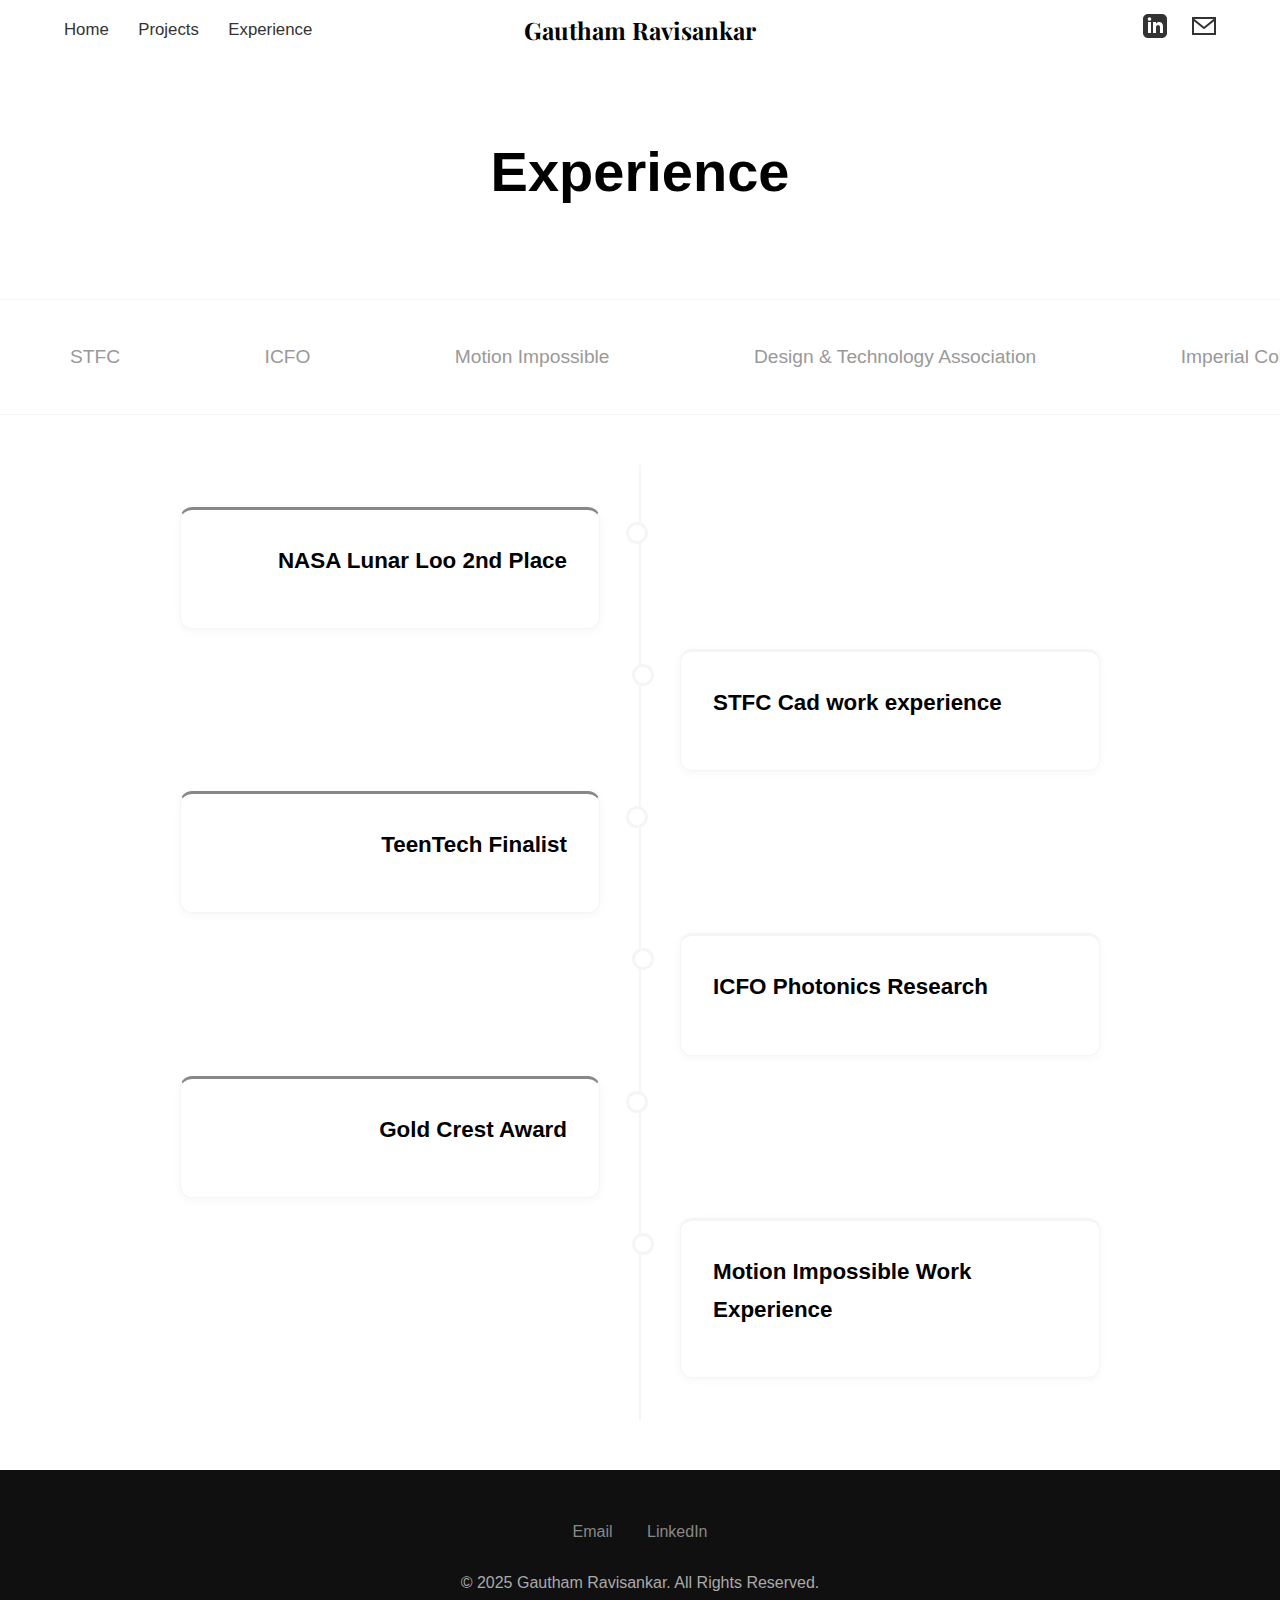
<file: experience.html>
<!DOCTYPE html>
<!-- This page details professional experience and awards in a timeline. -->
<html lang="en">
<head>
    <meta charset="UTF-8">
    <meta name="viewport" content="width=device-width, initial-scale=1.0">
    <title>Experience | Gautham Ravisankar</title>
    <link rel="preconnect" href="https://fonts.googleapis.com">
    <link rel="preconnect" href="https://fonts.gstatic.com" crossorigin>
    <link href="https://fonts.googleapis.com/css2?family=Playfair+Display:wght@700&display=swap" rel="stylesheet">
    <link rel="stylesheet" href="style.css">
</head>
<body>

    <!-- =================================================================
    HEADER (Shared Element)
    ================================================================== -->
    <header class="main-header">
        <!-- Left side: Navigation links -->
        <nav class="header-nav-left">
            <a href="index.html">Home</a>
            <a href="projects.html">Projects</a>
            <a href="experience.html">Experience</a>
        </nav>

        <!-- Middle: Name (Logo) linking to Home -->
        <a href="index.html" class="header-logo">Gautham Ravisankar</a>

        <!-- Right side: Social media icons -->
        <div class="header-nav-right">
            <!-- LinkedIn SVG Icon -->
            <a href="#" aria-label="LinkedIn Profile">
                <svg xmlns="http://www.w3.org/2000/svg" viewBox="0 0 24 24">
                    <path d="M19 0h-14c-2.761 0-5 2.239-5 5v14c0 2.761 2.239 5 5 5h14c2.762 0 5-2.239 5-5v-14c0-2.761-2.238-5-5-5zm-11 19h-3v-11h3v11zm-1.5-12.268c-.966 0-1.75-.79-1.75-1.764s.784-1.764 1.75-1.764 1.75.79 1.75 1.764-.783 1.764-1.75 1.764zm13.5 12.268h-3v-5.604c0-3.368-4-3.113-4 0v5.604h-3v-11h3v1.765c1.396-2.586 7-2.777 7 2.476v6.759z"/>
                </svg>
            </a>
            <!-- Email SVG Icon -->
            <a href="#" aria-label="Email">
                <svg xmlns="http://www.w3.org/2000/svg" viewBox="0 0 24 24">
                    <path d="M0 3v18h24v-18h-24zm21.518 2l-9.518 7.713-9.518-7.713h19.036zm-19.518 14v-11.817l10 8.104 10-8.104v11.817h-20z"/>
                </svg>
            </a>
        </div>
    </header>

    <main>
        <h1 class="page-title">Experience</h1>

        <!-- =================================================================
        LOGO SCROLL SECTION
        An animated marquee of logos for brand recognition.
        The animation is pure CSS.
        ================================================================== -->
        <section class="logo-scroll-container">
            <!-- The inner div is duplicated to create a seamless loop. -->
            <div class="logo-scroll">
                <!-- These are placeholder boxes/text for the logos. -->
                <div class="logo-item">STFC</div>
                <div class="logo-item">ICFO</div>
                <div class="logo-item">Motion Impossible</div>
                <div class="logo-item">Design & Technology Association</div>
                <div class="logo-item">Imperial College London</div>
                <div class="logo-item">HeroX</div>
                <div class="logo-item">NASA</div>
                <div class="logo-item">Crest Awards</div>
                <div class="logo-item">TeenTech</div>
            </div>
            <div class="logo-scroll">
                <!-- Duplicate set for seamless animation -->
                <div class="logo-item">STFC</div>
                <div class="logo-item">ICFO</div>
                <div class="logo-item">Motion Impossible</div>
                <div class="logo-item">Design & Technology Association</div>
                <div class="logo-item">Imperial College London</div>
                <div class="logo-item">HeroX</div>
                <div class="logo-item">NASA</div>
                <div class="logo-item">Crest Awards</div>
                <div class="logo-item">TeenTech</div>
            </div>
        </section>

        <!-- =================================================================
        TIMELINE SECTION
        A vertical timeline to display awards (left) and experience (right).
        On mobile, this will stack into a single column.
        ================================================================== -->
        <section class="timeline">

            <!-- Timeline Item: Award -->
            <div class="timeline-item left">
                <!-- Each card is a clickable element. JS will handle the expansion. -->
                <div class="timeline-card">
                    <div class="timeline-card-content">
                        <h3>NASA Lunar Loo 2nd Place</h3>
                        <!-- This description is hidden by default. -->
                        <div class="timeline-card-description">
                            <p>Detailed description will be added here later.</p>
                        </div>
                    </div>
                </div>
            </div>

            <!-- Timeline Item: Experience -->
            <div class="timeline-item right">
                <div class="timeline-card">
                    <div class="timeline-card-content">
                        <h3>STFC Cad work experience</h3>
                        <div class="timeline-card-description">
                            <p>Detailed description will be added here later.</p>
                        </div>
                    </div>
                </div>
            </div>

            <!-- Timeline Item: Award -->
            <div class="timeline-item left">
                <div class="timeline-card">
                    <div class="timeline-card-content">
                        <h3>TeenTech Finalist</h3>
                        <div class="timeline-card-description">
                            <p>Detailed description will be added here later.</p>
                        </div>
                    </div>
                </div>
            </div>

            <!-- Timeline Item: Experience -->
            <div class="timeline-item right">
                <div class="timeline-card">
                    <div class="timeline-card-content">
                        <h3>ICFO Photonics Research</h3>
                        <div class="timeline-card-description">
                            <p>Detailed description will be added here later.</p>
                        </div>
                    </div>
                </div>
            </div>

            <!-- Timeline Item: Award -->
            <div class="timeline-item left">
                <div class="timeline-card">
                    <div class="timeline-card-content">
                        <h3>Gold Crest Award</h3>
                        <div class="timeline-card-description">
                            <p>Detailed description will be added here later.</p>
                        </div>
                    </div>
                </div>
            </div>

            <!-- Timeline Item: Experience -->
            <div class="timeline-item right">
                <div class="timeline-card">
                    <div class="timeline-card-content">
                        <h3>Motion Impossible Work Experience</h3>
                        <div class="timeline-card-description">
                            <p>Detailed description will be added here later.</p>
                        </div>
                    </div>
                </div>
            </div>
            
            <!-- Add more timeline items as needed, alternating left and right -->

        </section>

    </main>

    <!-- =================================================================
    FOOTER (Shared Element)
    ================================================================== -->
    <footer class="main-footer">
        <div class="footer-socials">
            <a href="#">Email</a>
            <a href="#">LinkedIn</a>
        </div>
        <p>&copy; 2025 Gautham Ravisankar. All Rights Reserved.</p>
    </footer>

    <!-- The script is needed for the expandable timeline cards. -->
    <script src="script.js"></script>
</body>
</html>
</file>
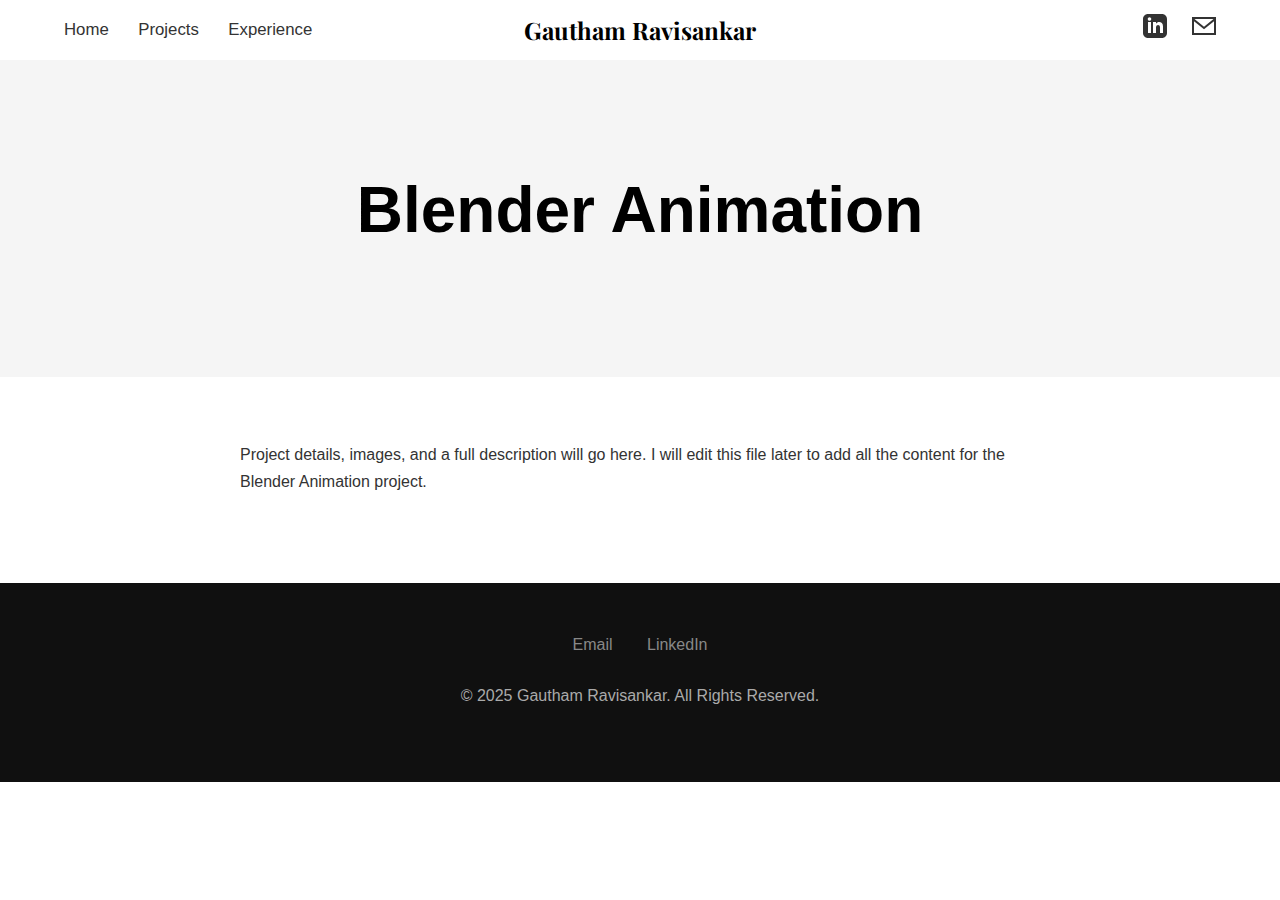
<file: project-blender.html>
<!DOCTYPE html>
<!-- This is a template for a project detail page. -->
<html lang="en">
<head>
    <meta charset="UTF-8">
    <meta name="viewport" content="width=device-width, initial-scale=1.0">
    <title>Project: Blender Animation | Gautham Ravisankar</title>
    <link rel="preconnect" href="https://fonts.googleapis.com">
    <link rel="preconnect" href="https://fonts.gstatic.com" crossorigin>
    <link href="https://fonts.googleapis.com/css2?family=Playfair+Display:wght@700&display=swap" rel="stylesheet">
    <link rel="stylesheet" href="style.css">
</head>
<body>

    <!-- =================================================================
    HEADER (Shared Element)
    ================================================================== -->
    <header class="main-header">
        <!-- Left side: Navigation links -->
        <nav class="header-nav-left">
            <a href="index.html">Home</a>
            <a href="projects.html">Projects</a>
            <a href="experience.html">Experience</a>
        </nav>

        <!-- Middle: Name (Logo) linking to Home -->
        <a href="index.html" class="header-logo">Gautham Ravisankar</a>

        <!-- Right side: Social media icons -->
        <div class="header-nav-right">
            <!-- LinkedIn SVG Icon -->
            <a href="#" aria-label="LinkedIn Profile">
                <svg xmlns="http://www.w3.org/2000/svg" viewBox="0 0 24 24">
                    <path d="M19 0h-14c-2.761 0-5 2.239-5 5v14c0 2.761 2.239 5 5 5h14c2.762 0 5-2.239 5-5v-14c0-2.761-2.238-5-5-5zm-11 19h-3v-11h3v11zm-1.5-12.268c-.966 0-1.75-.79-1.75-1.764s.784-1.764 1.75-1.764 1.75.79 1.75 1.764-.783 1.764-1.75 1.764zm13.5 12.268h-3v-5.604c0-3.368-4-3.113-4 0v5.604h-3v-11h3v1.765c1.396-2.586 7-2.777 7 2.476v6.759z"/>
                </svg>
            </a>
            <!-- Email SVG Icon -->
            <a href="#" aria-label="Email">
                <svg xmlns="http://www.w3.org/2000/svg" viewBox="0 0 24 24">
                    <path d="M0 3v18h24v-18h-24zm21.518 2l-9.518 7.713-9.518-7.713h19.036zm-19.518 14v-11.817l10 8.104 10-8.104v11.817h-20z"/>
                </svg>
            </a>
        </div>
    </header>

    <main>
        <!-- =================================================================
        PROJECT DETAIL CONTENT
        This is where the specific details for the project will go.
        For now, it's a simple placeholder.
        ================================================================== -->
        <section class="project-detail-header">
            <h1>Blender Animation</h1>
        </section>

        <section class="project-detail-content container">
            <p>Project details, images, and a full description will go here. I will edit this file later to add all the content for the Blender Animation project.</p>
            <!-- You can add more content like images, videos, and text below -->
        </section>

    </main>

    <!-- =================================================================
    FOOTER (Shared Element)
    ================================================================== -->
    <footer class="main-footer">
        <div class="footer-socials">
            <a href="#">Email</a>
            <a href="#">LinkedIn</a>
        </div>
        <p>&copy; 2025 Gautham Ravisankar. All Rights Reserved.</p>
    </footer>

    <script src="script.js"></script>
</body>
</html>
</file>
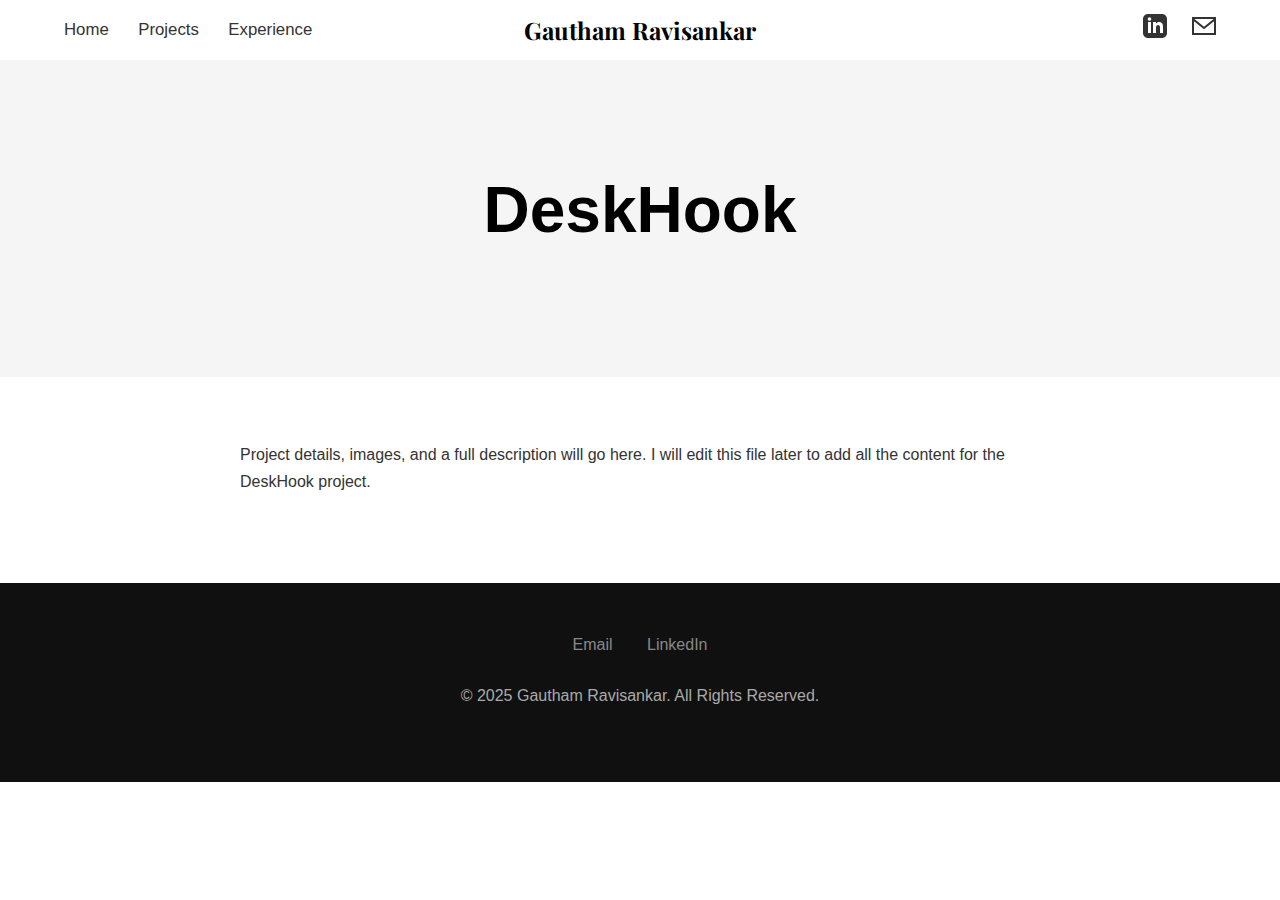
<file: project-deskhook.html>
<!DOCTYPE html>
<!-- This is a template for a project detail page. -->
<html lang="en">
<head>
    <meta charset="UTF-8">
    <meta name="viewport" content="width=device-width, initial-scale=1.0">
    <title>Project: DeskHook | Gautham Ravisankar</title>
    <link rel="preconnect" href="https://fonts.googleapis.com">
    <link rel="preconnect" href="https://fonts.gstatic.com" crossorigin>
    <link href="https://fonts.googleapis.com/css2?family=Playfair+Display:wght@700&display=swap" rel="stylesheet">
    <link rel="stylesheet" href="style.css">
</head>
<body>

    <!-- =================================================================
    HEADER (Shared Element)
    ================================================================== -->
    <header class="main-header">
        <!-- Left side: Navigation links -->
        <nav class="header-nav-left">
            <a href="index.html">Home</a>
            <a href="projects.html">Projects</a>
            <a href="experience.html">Experience</a>
        </nav>

        <!-- Middle: Name (Logo) linking to Home -->
        <a href="index.html" class="header-logo">Gautham Ravisankar</a>

        <!-- Right side: Social media icons -->
        <div class="header-nav-right">
            <!-- LinkedIn SVG Icon -->
            <a href="#" aria-label="LinkedIn Profile">
                <svg xmlns="http://www.w3.org/2000/svg" viewBox="0 0 24 24">
                    <path d="M19 0h-14c-2.761 0-5 2.239-5 5v14c0 2.761 2.239 5 5 5h14c2.762 0 5-2.239 5-5v-14c0-2.761-2.238-5-5-5zm-11 19h-3v-11h3v11zm-1.5-12.268c-.966 0-1.75-.79-1.75-1.764s.784-1.764 1.75-1.764 1.75.79 1.75 1.764-.783 1.764-1.75 1.764zm13.5 12.268h-3v-5.604c0-3.368-4-3.113-4 0v5.604h-3v-11h3v1.765c1.396-2.586 7-2.777 7 2.476v6.759z"/>
                </svg>
            </a>
            <!-- Email SVG Icon -->
            <a href="#" aria-label="Email">
                <svg xmlns="http://www.w3.org/2000/svg" viewBox="0 0 24 24">
                    <path d="M0 3v18h24v-18h-24zm21.518 2l-9.518 7.713-9.518-7.713h19.036zm-19.518 14v-11.817l10 8.104 10-8.104v11.817h-20z"/>
                </svg>
            </a>
        </div>
    </header>

    <main>
        <!-- =================================================================
        PROJECT DETAIL CONTENT
        This is where the specific details for the project will go.
        For now, it's a simple placeholder.
        ================================================================== -->
        <section class="project-detail-header">
            <h1>DeskHook</h1>
        </section>

        <section class="project-detail-content container">
            <p>Project details, images, and a full description will go here. I will edit this file later to add all the content for the DeskHook project.</p>
            <!-- You can add more content like images, videos, and text below -->
        </section>

    </main>

    <!-- =================================================================
    FOOTER (Shared Element)
    ================================================================== -->
    <footer class="main-footer">
        <div class="footer-socials">
            <a href="#">Email</a>
            <a href="#">LinkedIn</a>
        </div>
        <p>&copy; 2025 Gautham Ravisankar. All Rights Reserved.</p>
    </footer>

    <script src="script.js"></script>
</body>
</html>
</file>
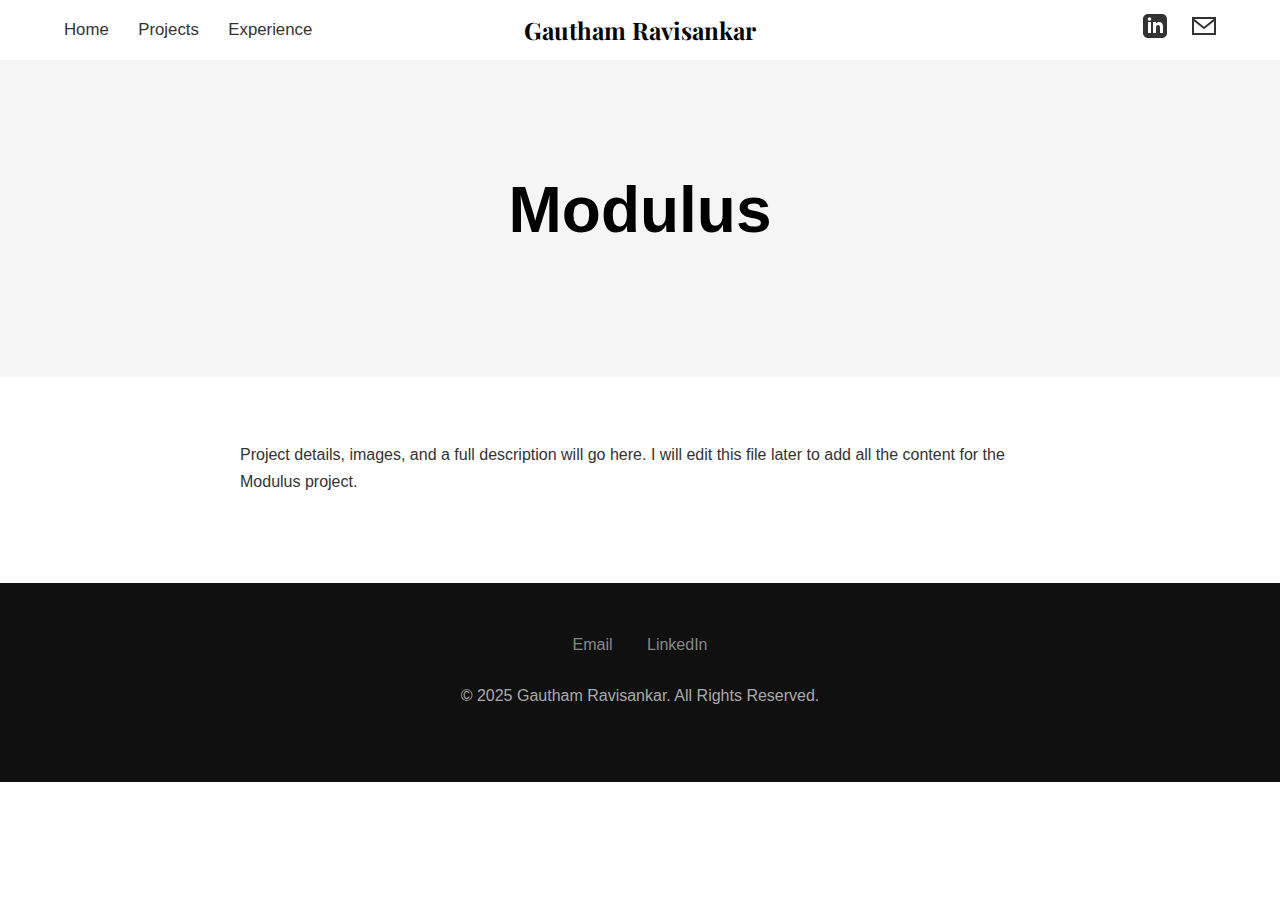
<file: project-modulus.html>
<!DOCTYPE html>
<!-- This is a template for a project detail page. -->
<html lang="en">
<head>
    <meta charset="UTF-8">
    <meta name="viewport" content="width=device-width, initial-scale=1.0">
    <title>Project: Modulus | Gautham Ravisankar</title>
    <link rel="preconnect" href="https://fonts.googleapis.com">
    <link rel="preconnect" href="https://fonts.gstatic.com" crossorigin>
    <link href="https://fonts.googleapis.com/css2?family=Playfair+Display:wght@700&display=swap" rel="stylesheet">
    <link rel="stylesheet" href="style.css">
</head>
<body>

    <!-- =================================================================
    HEADER (Shared Element)
    ================================================================== -->
    <header class="main-header">
        <!-- Left side: Navigation links -->
        <nav class="header-nav-left">
            <a href="index.html">Home</a>
            <a href="projects.html">Projects</a>
            <a href="experience.html">Experience</a>
        </nav>

        <!-- Middle: Name (Logo) linking to Home -->
        <a href="index.html" class="header-logo">Gautham Ravisankar</a>

        <!-- Right side: Social media icons -->
        <div class="header-nav-right">
            <!-- LinkedIn SVG Icon -->
            <a href="#" aria-label="LinkedIn Profile">
                <svg xmlns="http://www.w3.org/2000/svg" viewBox="0 0 24 24">
                    <path d="M19 0h-14c-2.761 0-5 2.239-5 5v14c0 2.761 2.239 5 5 5h14c2.762 0 5-2.239 5-5v-14c0-2.761-2.238-5-5-5zm-11 19h-3v-11h3v11zm-1.5-12.268c-.966 0-1.75-.79-1.75-1.764s.784-1.764 1.75-1.764 1.75.79 1.75 1.764-.783 1.764-1.75 1.764zm13.5 12.268h-3v-5.604c0-3.368-4-3.113-4 0v5.604h-3v-11h3v1.765c1.396-2.586 7-2.777 7 2.476v6.759z"/>
                </svg>
            </a>
            <!-- Email SVG Icon -->
            <a href="#" aria-label="Email">
                <svg xmlns="http://www.w3.org/2000/svg" viewBox="0 0 24 24">
                    <path d="M0 3v18h24v-18h-24zm21.518 2l-9.518 7.713-9.518-7.713h19.036zm-19.518 14v-11.817l10 8.104 10-8.104v11.817h-20z"/>
                </svg>
            </a>
        </div>
    </header>

    <main>
        <!-- =================================================================
        PROJECT DETAIL CONTENT
        This is where the specific details for the project will go.
        For now, it's a simple placeholder.
        ================================================================== -->
        <section class="project-detail-header">
            <h1>Modulus</h1>
        </section>

        <section class="project-detail-content container">
            <p>Project details, images, and a full description will go here. I will edit this file later to add all the content for the Modulus project.</p>
            <!-- You can add more content like images, videos, and text below -->
        </section>

    </main>

    <!-- =================================================================
    FOOTER (Shared Element)
    ================================================================== -->
    <footer class="main-footer">
        <div class="footer-socials">
            <a href="#">Email</a>
            <a href="#">LinkedIn</a>
        </div>
        <p>&copy; 2025 Gautham Ravisankar. All Rights Reserved.</p>
    </footer>

    <script src="script.js"></script>
</body>
</html>
</file>
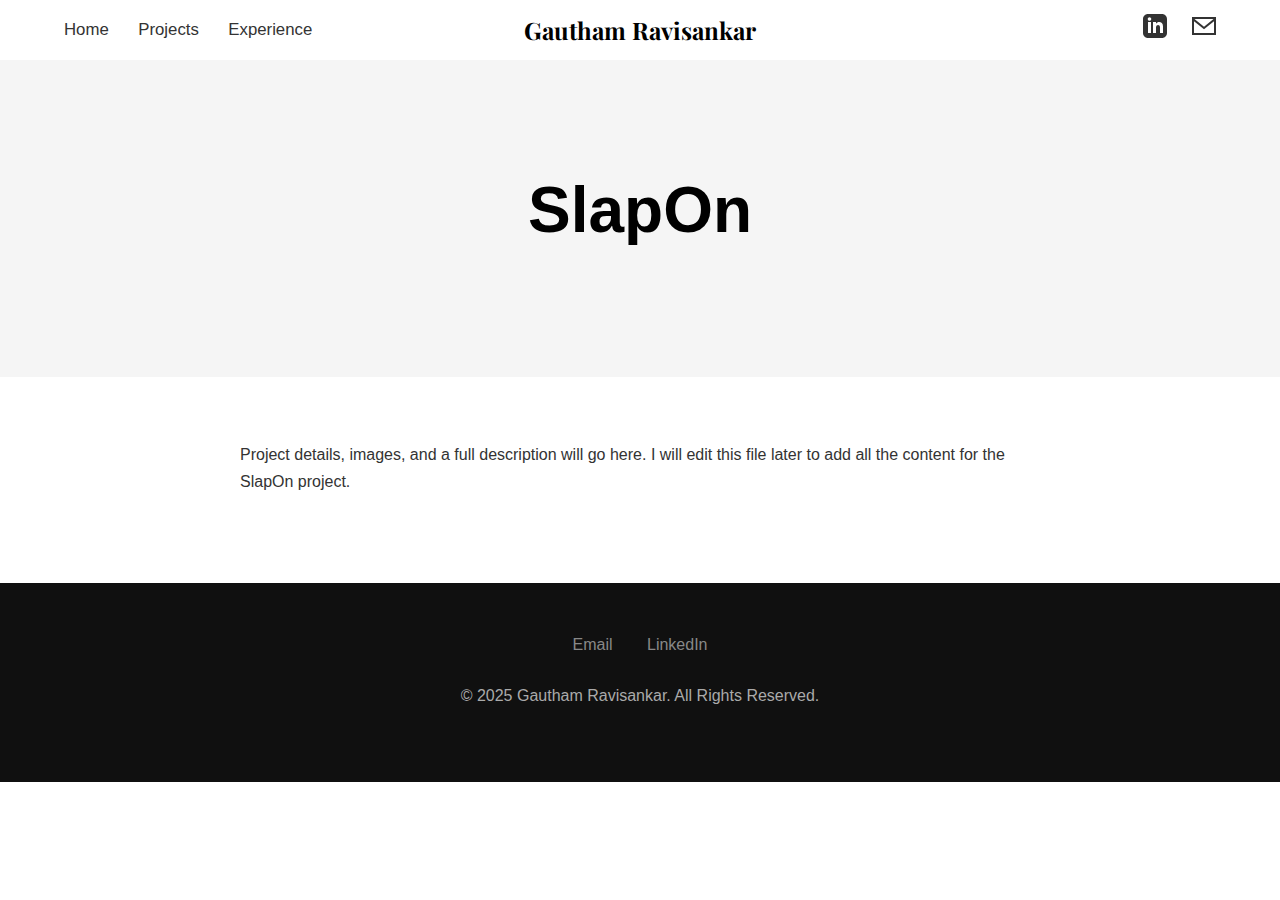
<file: project-slapon.html>
<!DOCTYPE html>
<!-- This is a template for a project detail page. -->
<html lang="en">
<head>
    <meta charset="UTF-8">
    <meta name="viewport" content="width=device-width, initial-scale=1.0">
    <title>Project: SlapOn | Gautham Ravisankar</title>
    <link rel="preconnect" href="https://fonts.googleapis.com">
    <link rel="preconnect" href="https://fonts.gstatic.com" crossorigin>
    <link href="https://fonts.googleapis.com/css2?family=Playfair+Display:wght@700&display=swap" rel="stylesheet">
    <link rel="stylesheet" href="style.css">
</head>
<body>

    <!-- =================================================================
    HEADER (Shared Element)
    ================================================================== -->
    <header class="main-header">
        <!-- Left side: Navigation links -->
        <nav class="header-nav-left">
            <a href="index.html">Home</a>
            <a href="projects.html">Projects</a>
            <a href="experience.html">Experience</a>
        </nav>

        <!-- Middle: Name (Logo) linking to Home -->
        <a href="index.html" class="header-logo">Gautham Ravisankar</a>

        <!-- Right side: Social media icons -->
        <div class="header-nav-right">
            <!-- LinkedIn SVG Icon -->
            <a href="#" aria-label="LinkedIn Profile">
                <svg xmlns="http://www.w3.org/2000/svg" viewBox="0 0 24 24">
                    <path d="M19 0h-14c-2.761 0-5 2.239-5 5v14c0 2.761 2.239 5 5 5h14c2.762 0 5-2.239 5-5v-14c0-2.761-2.238-5-5-5zm-11 19h-3v-11h3v11zm-1.5-12.268c-.966 0-1.75-.79-1.75-1.764s.784-1.764 1.75-1.764 1.75.79 1.75 1.764-.783 1.764-1.75 1.764zm13.5 12.268h-3v-5.604c0-3.368-4-3.113-4 0v5.604h-3v-11h3v1.765c1.396-2.586 7-2.777 7 2.476v6.759z"/>
                </svg>
            </a>
            <!-- Email SVG Icon -->
            <a href="#" aria-label="Email">
                <svg xmlns="http://www.w3.org/2000/svg" viewBox="0 0 24 24">
                    <path d="M0 3v18h24v-18h-24zm21.518 2l-9.518 7.713-9.518-7.713h19.036zm-19.518 14v-11.817l10 8.104 10-8.104v11.817h-20z"/>
                </svg>
            </a>
        </div>
    </header>

    <main>
        <!-- =================================================================
        PROJECT DETAIL CONTENT
        This is where the specific details for the project will go.
        For now, it's a simple placeholder.
        ================================================================== -->
        <section class="project-detail-header">
            <h1>SlapOn</h1>
        </section>

        <section class="project-detail-content container">
            <p>Project details, images, and a full description will go here. I will edit this file later to add all the content for the SlapOn project.</p>
            <!-- You can add more content like images, videos, and text below -->
        </section>

    </main>

    <!-- =================================================================
    FOOTER (Shared Element)
    ================================================================== -->
    <footer class="main-footer">
        <div class="footer-socials">
            <a href="#">Email</a>
            <a href="#">LinkedIn</a>
        </div>
        <p>&copy; 2025 Gautham Ravisankar. All Rights Reserved.</p>
    </footer>

    <script src="script.js"></script>
</body>
</html>
</file>
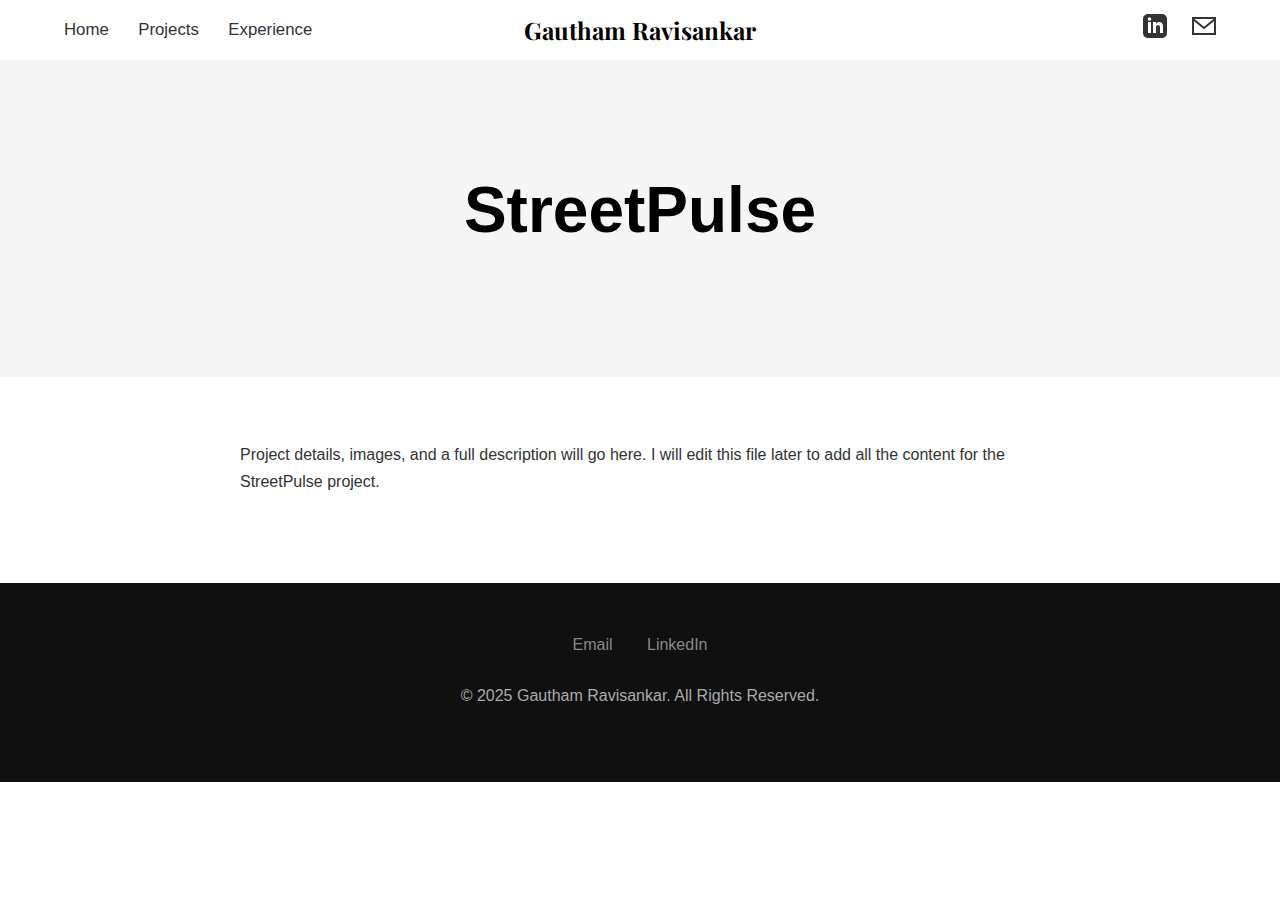
<file: project-streetpulse.html>
<!DOCTYPE html>
<!-- This is a template for a project detail page. -->
<html lang="en">
<head>
    <meta charset="UTF-8">
    <meta name="viewport" content="width=device-width, initial-scale=1.0">
    <title>Project: StreetPulse | Gautham Ravisankar</title>
    <link rel="preconnect" href="https://fonts.googleapis.com">
    <link rel="preconnect" href="https://fonts.gstatic.com" crossorigin>
    <link href="https://fonts.googleapis.com/css2?family=Playfair+Display:wght@700&display=swap" rel="stylesheet">
    <link rel="stylesheet" href="style.css">
</head>
<body>

    <!-- =================================================================
    HEADER (Shared Element)
    ================================================================== -->
    <header class="main-header">
        <!-- Left side: Navigation links -->
        <nav class="header-nav-left">
            <a href="index.html">Home</a>
            <a href="projects.html">Projects</a>
            <a href="experience.html">Experience</a>
        </nav>

        <!-- Middle: Name (Logo) linking to Home -->
        <a href="index.html" class="header-logo">Gautham Ravisankar</a>

        <!-- Right side: Social media icons -->
        <div class="header-nav-right">
            <!-- LinkedIn SVG Icon -->
            <a href="#" aria-label="LinkedIn Profile">
                <svg xmlns="http://www.w3.org/2000/svg" viewBox="0 0 24 24">
                    <path d="M19 0h-14c-2.761 0-5 2.239-5 5v14c0 2.761 2.239 5 5 5h14c2.762 0 5-2.239 5-5v-14c0-2.761-2.238-5-5-5zm-11 19h-3v-11h3v11zm-1.5-12.268c-.966 0-1.75-.79-1.75-1.764s.784-1.764 1.75-1.764 1.75.79 1.75 1.764-.783 1.764-1.75 1.764zm13.5 12.268h-3v-5.604c0-3.368-4-3.113-4 0v5.604h-3v-11h3v1.765c1.396-2.586 7-2.777 7 2.476v6.759z"/>
                </svg>
            </a>
            <!-- Email SVG Icon -->
            <a href="#" aria-label="Email">
                <svg xmlns="http://www.w3.org/2000/svg" viewBox="0 0 24 24">
                    <path d="M0 3v18h24v-18h-24zm21.518 2l-9.518 7.713-9.518-7.713h19.036zm-19.518 14v-11.817l10 8.104 10-8.104v11.817h-20z"/>
                </svg>
            </a>
        </div>
    </header>

    <main>
        <!-- =================================================================
        PROJECT DETAIL CONTENT
        This is where the specific details for the project will go.
        For now, it's a simple placeholder.
        ================================================================== -->
        <section class="project-detail-header">
            <h1>StreetPulse</h1>
        </section>

        <section class="project-detail-content container">
            <p>Project details, images, and a full description will go here. I will edit this file later to add all the content for the StreetPulse project.</p>
            <!-- You can add more content like images, videos, and text below -->
            <!-- Example: <img src="placeholder-image.jpg" alt="Project detail image" style="width:100%; margin-top: 2rem;"> -->
        </section>

    </main>

    <!-- =================================================================
    FOOTER (Shared Element)
    ================================================================== -->
    <footer class="main-footer">
        <div class="footer-socials">
            <a href="#">Email</a>
            <a href="#">LinkedIn</a>
        </div>
        <p>&copy; 2025 Gautham Ravisankar. All Rights Reserved.</p>
    </footer>

    <script src="script.js"></script>
</body>
</html>
</file>
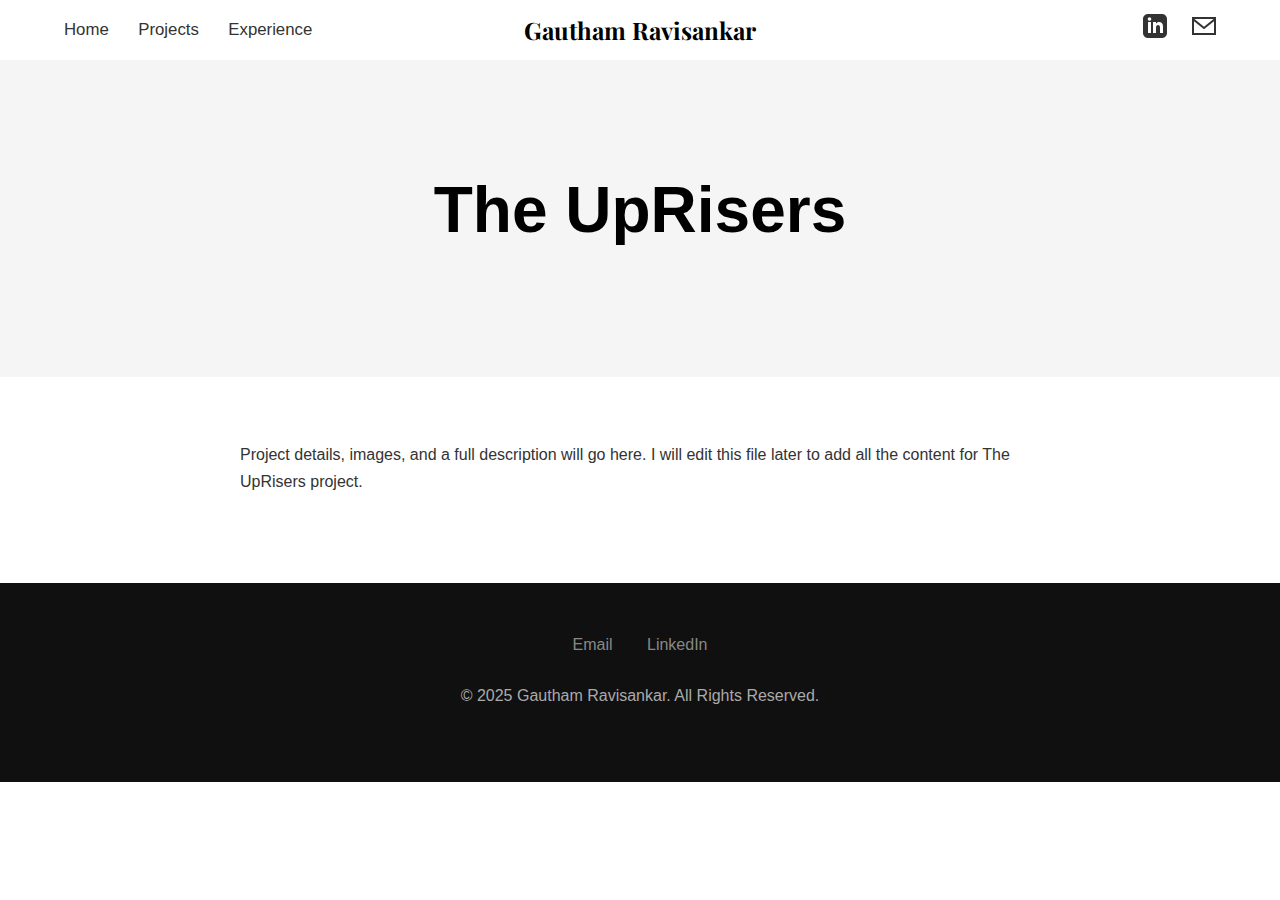
<file: project-uprisers.html>
<!DOCTYPE html>
<!-- This is a template for a project detail page. -->
<html lang="en">
<head>
    <meta charset="UTF-8">
    <meta name="viewport" content="width=device-width, initial-scale=1.0">
    <title>Project: The UpRisers | Gautham Ravisankar</title>
    <link rel="preconnect" href="https://fonts.googleapis.com">
    <link rel="preconnect" href="https://fonts.gstatic.com" crossorigin>
    <link href="https://fonts.googleapis.com/css2?family=Playfair+Display:wght@700&display=swap" rel="stylesheet">
    <link rel="stylesheet" href="style.css">
</head>
<body>

    <!-- =================================================================
    HEADER (Shared Element)
    ================================================================== -->
    <header class="main-header">
        <!-- Left side: Navigation links -->
        <nav class="header-nav-left">
            <a href="index.html">Home</a>
            <a href="projects.html">Projects</a>
            <a href="experience.html">Experience</a>
        </nav>

        <!-- Middle: Name (Logo) linking to Home -->
        <a href="index.html" class="header-logo">Gautham Ravisankar</a>

        <!-- Right side: Social media icons -->
        <div class="header-nav-right">
            <!-- LinkedIn SVG Icon -->
            <a href="#" aria-label="LinkedIn Profile">
                <svg xmlns="http://www.w3.org/2000/svg" viewBox="0 0 24 24">
                    <path d="M19 0h-14c-2.761 0-5 2.239-5 5v14c0 2.761 2.239 5 5 5h14c2.762 0 5-2.239 5-5v-14c0-2.761-2.238-5-5-5zm-11 19h-3v-11h3v11zm-1.5-12.268c-.966 0-1.75-.79-1.75-1.764s.784-1.764 1.75-1.764 1.75.79 1.75 1.764-.783 1.764-1.75 1.764zm13.5 12.268h-3v-5.604c0-3.368-4-3.113-4 0v5.604h-3v-11h3v1.765c1.396-2.586 7-2.777 7 2.476v6.759z"/>
                </svg>
            </a>
            <!-- Email SVG Icon -->
            <a href="#" aria-label="Email">
                <svg xmlns="http://www.w3.org/2000/svg" viewBox="0 0 24 24">
                    <path d="M0 3v18h24v-18h-24zm21.518 2l-9.518 7.713-9.518-7.713h19.036zm-19.518 14v-11.817l10 8.104 10-8.104v11.817h-20z"/>
                </svg>
            </a>
        </div>
    </header>

    <main>
        <!-- =================================================================
        PROJECT DETAIL CONTENT
        This is where the specific details for the project will go.
        For now, it's a simple placeholder.
        ================================================================== -->
        <section class="project-detail-header">
            <h1>The UpRisers</h1>
        </section>

        <section class="project-detail-content container">
            <p>Project details, images, and a full description will go here. I will edit this file later to add all the content for The UpRisers project.</p>
            <!-- You can add more content like images, videos, and text below -->
        </section>

    </main>

    <!-- =================================================================
    FOOTER (Shared Element)
    ================================================================== -->
    <footer class="main-footer">
        <div class="footer-socials">
            <a href="#">Email</a>
            <a href="#">LinkedIn</a>
        </div>
        <p>&copy; 2025 Gautham Ravisankar. All Rights Reserved.</p>
    </footer>

    <script src="script.js"></script>
</body>
</html>
</file>
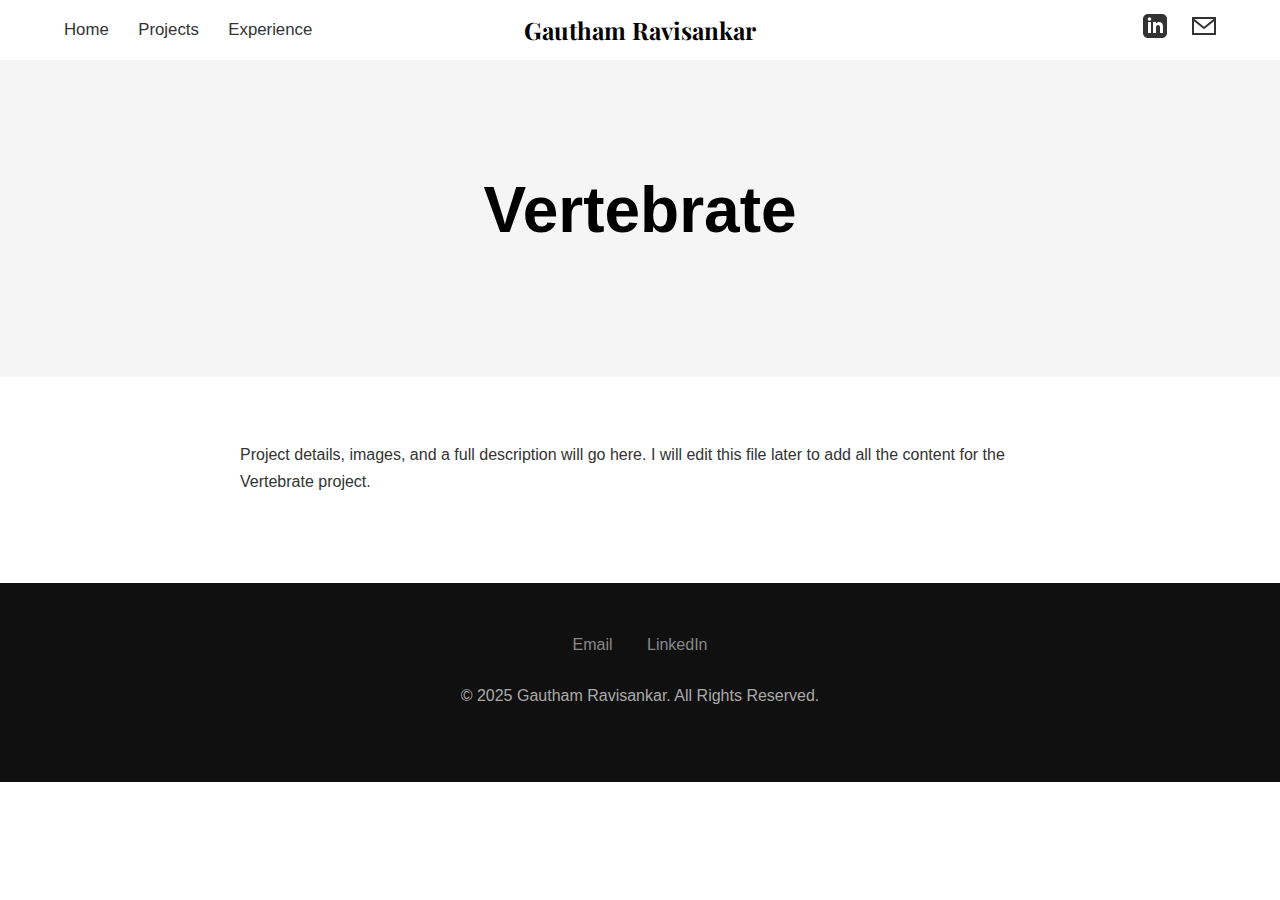
<file: project-vertebrate.html>
<!DOCTYPE html>
<!-- This is a template for a project detail page. -->
<html lang="en">
<head>
    <meta charset="UTF-8">
    <meta name="viewport" content="width=device-width, initial-scale=1.0">
    <title>Project: Vertebrate | Gautham Ravisankar</title>
    <link rel="preconnect" href="https://fonts.googleapis.com">
    <link rel="preconnect" href="https://fonts.gstatic.com" crossorigin>
    <link href="https://fonts.googleapis.com/css2?family=Playfair+Display:wght@700&display=swap" rel="stylesheet">
    <link rel="stylesheet" href="style.css">
</head>
<body>

    <!-- =================================================================
    HEADER (Shared Element)
    ================================================================== -->
    <header class="main-header">
        <!-- Left side: Navigation links -->
        <nav class="header-nav-left">
            <a href="index.html">Home</a>
            <a href="projects.html">Projects</a>
            <a href="experience.html">Experience</a>
        </nav>

        <!-- Middle: Name (Logo) linking to Home -->
        <a href="index.html" class="header-logo">Gautham Ravisankar</a>

        <!-- Right side: Social media icons -->
        <div class="header-nav-right">
            <!-- LinkedIn SVG Icon -->
            <a href="#" aria-label="LinkedIn Profile">
                <svg xmlns="http://www.w3.org/2000/svg" viewBox="0 0 24 24">
                    <path d="M19 0h-14c-2.761 0-5 2.239-5 5v14c0 2.761 2.239 5 5 5h14c2.762 0 5-2.239 5-5v-14c0-2.761-2.238-5-5-5zm-11 19h-3v-11h3v11zm-1.5-12.268c-.966 0-1.75-.79-1.75-1.764s.784-1.764 1.75-1.764 1.75.79 1.75 1.764-.783 1.764-1.75 1.764zm13.5 12.268h-3v-5.604c0-3.368-4-3.113-4 0v5.604h-3v-11h3v1.765c1.396-2.586 7-2.777 7 2.476v6.759z"/>
                </svg>
            </a>
            <!-- Email SVG Icon -->
            <a href="#" aria-label="Email">
                <svg xmlns="http://www.w3.org/2000/svg" viewBox="0 0 24 24">
                    <path d="M0 3v18h24v-18h-24zm21.518 2l-9.518 7.713-9.518-7.713h19.036zm-19.518 14v-11.817l10 8.104 10-8.104v11.817h-20z"/>
                </svg>
            </a>
        </div>
    </header>

    <main>
        <!-- =================================================================
        PROJECT DETAIL CONTENT
        This is where the specific details for the project will go.
        For now, it's a simple placeholder.
        ================================================================== -->
        <section class="project-detail-header">
            <h1>Vertebrate</h1>
        </section>

        <section class="project-detail-content container">
            <p>Project details, images, and a full description will go here. I will edit this file later to add all the content for the Vertebrate project.</p>
            <!-- You can add more content like images, videos, and text below -->
        </section>

    </main>

    <!-- =================================================================
    FOOTER (Shared Element)
    ================================================================== -->
    <footer class="main-footer">
        <div class="footer-socials">
            <a href="#">Email</a>
            <a href="#">LinkedIn</a>
        </div>
        <p>&copy; 2025 Gautham Ravisankar. All Rights Reserved.</p>
    </footer>

    <script src="script.js"></script>
</body>
</html>
</file>
<file: style.css>
/*
=================================================================
style.css
Modern Luxury Aesthetic with Project Animations Restored
=================================================================
*/

/* 1. :root - Global Design Tokens */
:root {
    --color-black: #101010;
    --color-white: #FFFFFF;
    --color-grey: #F5F5F5;
    --color-text-primary: #000000;
    --color-text-secondary: #333333;
    --color-accent: #888888;
    --font-primary: 'Inter', 'Helvetica Neue', Helvetica, Arial, sans-serif;
    --font-secondary: 'Inter', 'Helvetica Neue', Helvetica, Arial, sans-serif;
    --global-radius: 12px;
    --global-radius-pill: 9999px;
    --shadow-subtle: 0 4px 15px rgba(0, 0, 0, 0.08);
    --shadow-soft: 0 2px 8px rgba(0, 0, 0, 0.04);
    --transition-smooth: all 0.3s ease-in-out;
}

/* 2. Global Styles */
* { box-sizing: border-box; margin: 0; padding: 0; }
html { scroll-behavior: smooth; }
body { font-family: var(--font-primary); background-color: var(--color-white); color: var(--color-text-secondary); line-height: 1.7; font-weight: 300; overflow-x: hidden; }
h1, h2, h3, h4, h5, h6 { font-family: var(--font-secondary); font-weight: 700; color: var(--color-text-primary); margin-bottom: 1rem; }
p { font-weight: 300; margin-bottom: 1.5rem; }
a { color: var(--color-accent); text-decoration: none; transition: var(--transition-smooth); }
a:hover { opacity: 0.8; }
.container { width: 90%; max-width: 1200px; margin: 0 auto; padding: 2rem 0; }

/* 3. Buttons & Call-to-Actions */
.btn { display: inline-block; border-radius: var(--global-radius-pill); padding: 1rem 2.5rem; font-size: 1.1rem; font-weight: 500; letter-spacing: 0.05em; text-transform: uppercase; border: none; cursor: pointer; transition: var(--transition-smooth); }
.btn-primary { background-color: var(--color-black); color: var(--color-white); }
.btn-primary:hover { background-color: #222; box-shadow: var(--shadow-subtle); transform: translateY(-2px); color: var(--color-white); }
.btn-secondary { background-color: var(--color-grey); color: var(--color-text-primary); }
.btn-secondary:hover { background-color: #E0E0E0; box-shadow: var(--shadow-soft); transform: translateY(-2px); color: var(--color-text-primary); }

/* 4. Animations */
@keyframes blink { 50% { background-color: transparent; } }
.fade-in-section { opacity: 0; transform: translateY(20px); transition: opacity 0.6s ease-out, transform 0.6s ease-out; }
.fade-in-section.is-visible { opacity: 1; transform: translateY(0); }
@keyframes thump { 0% { transform: scale(1); } 50% { transform: scale(1.05); } 100% { transform: scale(1); } }
@keyframes bounce { 0%, 100% { transform: translateY(0); } 50% { transform: translateY(10px); } }

/* 5. Shared Elements (Header, Footer) */
.main-header { padding: 0 5%; position: sticky; top: 0; z-index: 1000; width: 100%; height: 60px; display: grid; grid-template-columns: 1fr auto 1fr; align-items: center; background-color: var(--color-white); transition: var(--transition-smooth); }
.main-header.scrolled { box-shadow: var(--shadow-soft); }
.header-nav-left a { margin-right: 25px; font-family: var(--font-primary); font-weight: 400; color: var(--color-text-secondary); font-size: 1.05rem; position: relative; }
.header-nav-left a::after { content: ''; position: absolute; width: 100%; transform: scaleX(0); height: 1px; bottom: -4px; left: 0; background-color: var(--color-accent); transform-origin: bottom right; transition: transform 0.25s ease-out; }
.header-nav-left a:hover::after { transform: scaleX(1); transform-origin: bottom left; }
.header-logo { font-family: 'Playfair Display', serif; font-size: 1.5rem; font-weight: 700; color: var(--color-text-primary); }
.header-nav-right { justify-self: end; display: flex; align-items: center; gap: 25px; }
.header-nav-right svg { width: 24px; height: 24px; fill: var(--color-text-secondary); transition: var(--transition-smooth); }
.header-nav-right a:hover svg { fill: var(--color-accent); }
.main-footer { background-color: var(--color-black); color: var(--color-grey); text-align: center; padding: 3rem 1rem; }
.main-footer .footer-socials { margin-bottom: 1.5rem; }
.main-footer .footer-socials a { margin: 0 15px; }
.main-footer .footer-socials svg { fill: var(--color-white); }
.main-footer p { font-family: var(--font-primary); font-weight: 300; color: #aaa; }

/* 6. Home Page Styles */
.hero-section { display: flex; align-items: center; justify-content: center; text-align: center; min-height: calc(100vh - 60px); padding: 2rem 5%; position: relative; }
.hero-text { font-family: var(--font-secondary); font-weight: 300; font-size: clamp(1.875rem, 4.5vw, 4.125rem); line-height: 1.2; color: var(--color-text-primary); transform: translateY(-2vh); max-width: 25ch; }
.hero-text .cursor { display: inline-block; background-color: var(--color-text-primary); width: 4px; animation: blink 1s infinite; }
.hero-arrow { position: absolute; bottom: 10vh; left: 50%; transform: translateX(-50%); opacity: 0; transition: opacity 0.3s ease; }
.hero-arrow.visible { opacity: 1; }
.hero-arrow svg { width: 24px; height: 24px; stroke: var(--color-text-primary); animation: bounce 2s infinite ease-in-out; }

/* --- PROJECT PREVIEW STYLES (RESTORED) --- */
.project-preview { padding: 100px 5%; min-height: 100vh; display: flex; align-items: center; justify-content: center; }
.project-preview .content { max-width: 1100px; margin: auto; }
.streetpulse-preview { display: block; padding: 0; overflow: hidden; }
.streetpulse-sticky-container { height: 200vh; position: relative; }
.streetpulse-animation { position: sticky; top: 0; height: 100vh; width: 100%; display: flex; align-items: center; justify-content: space-between; }
.streetpulse-video-placeholder { background-color: #ccc; width: 100%; height: 100%; }
.streetpulse-text { opacity: 0; width: 45%; position: absolute; right: 5%; }
.vertebrate-preview { background-color: var(--color-black); color: var(--color-white); text-align: center; }
.vertebrate-preview .content { display: flex; align-items: center; gap: 2rem; }
.vertebrate-text { flex: 1; }
.vertebrate-image-placeholder { flex: 1; height: 400px; background-color: #333; border-radius: var(--global-radius); }
.vertebrate-text h2 { animation: thump 2s infinite ease-in-out; }
.uprisers-preview { background-color: var(--color-grey); }
.uprisers-preview .content { display: flex; align-items: center; gap: 3rem; }
.uprisers-text { flex: 1; }
.uprisers-flipper { flex: 1; perspective: 1000px; height: 450px; cursor: pointer; }
.flipper-image { width: 100%; height: 100%; background-color: var(--color-white); border: 2px solid #eee; border-radius: var(--global-radius); box-shadow: var(--shadow-soft); display: flex; align-items: center; justify-content: center; font-size: 1.5rem; font-weight: bold; transition: transform 0.6s; transform-style: preserve-3d; position: relative; }
.deskhook-preview { position: relative; background-image: url('placeholder-image.jpg'); background-size: cover; background-position: center; background-attachment: fixed; color: var(--color-white); text-align: center; }
.deskhook-preview::before { content: ''; position: absolute; top: 0; left: 0; right: 0; bottom: 0; background-color: rgba(0, 0, 0, 0.6); z-index: 1; }
.deskhook-preview .content { position: relative; z-index: 2; }
.blender-preview .content { display: flex; flex-direction: column; align-items: center; text-align: center; }
.blender-screens { display: flex; justify-content: center; align-items: center; margin-top: 3rem; gap: -50px; }
.phone-screen { width: 200px; height: 400px; background-color: #ccc; border: 8px solid var(--color-black); border-radius: 20px; box-shadow: var(--shadow-subtle); transition: var(--transition-smooth); }
.phone-screen:hover { transform: translateY(-10px) scale(1.05); }
.phone-screen:nth-child(1) { transform: rotate(-10deg); z-index: 1; }
.phone-screen:nth-child(2) { transform: translateY(-20px); z-index: 2; }
.phone-screen:nth-child(3) { transform: rotate(10deg); z-index: 1; }
.cta-section { padding: 80px 5%; text-align: center; background-color: var(--color-grey); }

/* 7. Projects Page (projects.html) */
.page-title { text-align: center; padding: 4rem 0; font-size: 3.5rem; font-family: var(--font-secondary); }
.projects-grid { display: grid; grid-template-columns: repeat(2, 1fr); gap: 2rem; padding-bottom: 4rem; }
.project-card { position: relative; overflow: hidden; border-radius: var(--global-radius); box-shadow: var(--shadow-soft); height: 350px; transition: var(--transition-smooth); }
.project-card:hover { box-shadow: var(--shadow-subtle); transform: translateY(-5px); }
.project-card img { width: 100%; height: 100%; object-fit: cover; transition: transform 0.4s ease; }
.project-card:hover img { transform: scale(1.05); }
.project-card-content { position: absolute; bottom: 0; left: 0; right: 0; padding: 2rem; background: linear-gradient(to top, rgba(0,0,0,0.85), transparent); color: var(--color-white); }
.project-card-content h3 { font-family: var(--font-secondary); font-size: 1.5rem; color: var(--color-white); }
.project-card-summary { font-family: var(--font-primary); font-weight: 300; opacity: 0; max-height: 0; overflow: hidden; transition: all 0.5s ease-in-out; }
.project-card:hover .project-card-summary { opacity: 1; max-height: 100px; margin-top: 0.5rem; }
.archive-heading { text-align: center; padding: 4rem 0 2rem 0; }

/* 8. Experience Page (experience.html) */
.logo-scroll-container { width: 100%; overflow: hidden; padding: 2rem 0; background-color: var(--color-white); border-top: 1px solid var(--color-grey); border-bottom: 1px solid var(--color-grey); white-space: nowrap; }
.logo-scroll { display: inline-block; animation: marquee 40s linear infinite; }
.logo-item { display: inline-flex; align-items: center; justify-content: center; padding: 0 50px; font-size: 1.2rem; font-weight: 500; color: #999; height: 50px; margin: 0 20px; }
@keyframes marquee { 0% { transform: translateX(0%); } 100% { transform: translateX(-50%); } }
.timeline { position: relative; width: 100%; max-width: 1000px; margin: 50px auto; padding: 2rem 0; }
.timeline::after { content: ''; position: absolute; width: 2px; background-color: var(--color-grey); top: 0; bottom: 0; left: 50%; margin-left: -1px; }
.timeline-item { padding: 10px 40px; position: relative; width: 50%; }
.timeline-item.left { left: 0; text-align: right; }
.timeline-item.right { left: 50%; }
.timeline-item::after { content: ''; position: absolute; width: 16px; height: 16px; background-color: var(--color-white); border: 3px solid var(--color-grey); border-radius: 50%; top: 25px; z-index: 1; transition: var(--transition-smooth); }
.timeline-item:hover::after { border-color: var(--color-accent); }
.timeline-item.left::after { right: -8px; }
.timeline-item.right::after { left: -8px; }
.timeline-card { padding: 2rem; background-color: var(--color-white); border: 1px solid var(--color-grey); border-radius: var(--global-radius); cursor: pointer; transition: var(--transition-smooth); box-shadow: var(--shadow-soft); }
.timeline-card:hover { box-shadow: var(--shadow-subtle); transform: translateY(-3px); }
.timeline-item.left .timeline-card { border-top: 3px solid var(--color-accent); }
.timeline-item.right .timeline-card { border-top: 3px solid var(--color-grey); }
.timeline-card-content h3 { margin-top: 0; font-size: 1.4rem; }
.timeline-card-description { max-height: 0; overflow: hidden; transition: max-height 0.5s ease-in-out, margin-top 0.5s ease-in-out; margin-top: 0; }
.timeline-card-description.expanded { max-height: 200px; margin-top: 1rem; }

/* 9. Project Detail Pages */
.project-detail-header { text-align: center; padding: 6rem 1rem; background-color: var(--color-grey); }
.project-detail-header h1 { font-size: 4rem; }
.project-detail-content { padding: 4rem 0; max-width: 800px; margin: auto; }

/* 10. Responsiveness */
@media (max-width: 768px) {
    .main-header { display: flex; flex-direction: column; height: auto; padding: 1rem; }
    .main-header nav { margin: 1rem 0; order: 1; }
    .header-logo { order: -1; }
    .header-nav-right { order: 2; }
    .projects-grid { grid-template-columns: 1fr; }
    .uprisers-preview .content, .vertebrate-preview .content { flex-direction: column; }
    .timeline::after { left: 31px; }
    .timeline-item { width: 100%; padding-left: 70px; padding-right: 25px; }
    .timeline-item.left, .timeline-item.right { left: 0; text-align: left; }
    .timeline-item.left::after, .timeline-item.right::after { left: 22px; }
}

@media (max-width: 480px) {
    .blender-screens { flex-direction: column; gap: 20px; }
    .phone-screen:nth-child(1), .phone-screen:nth-child(2), .phone-screen:nth-child(3) { transform: none; }
}
</file>
